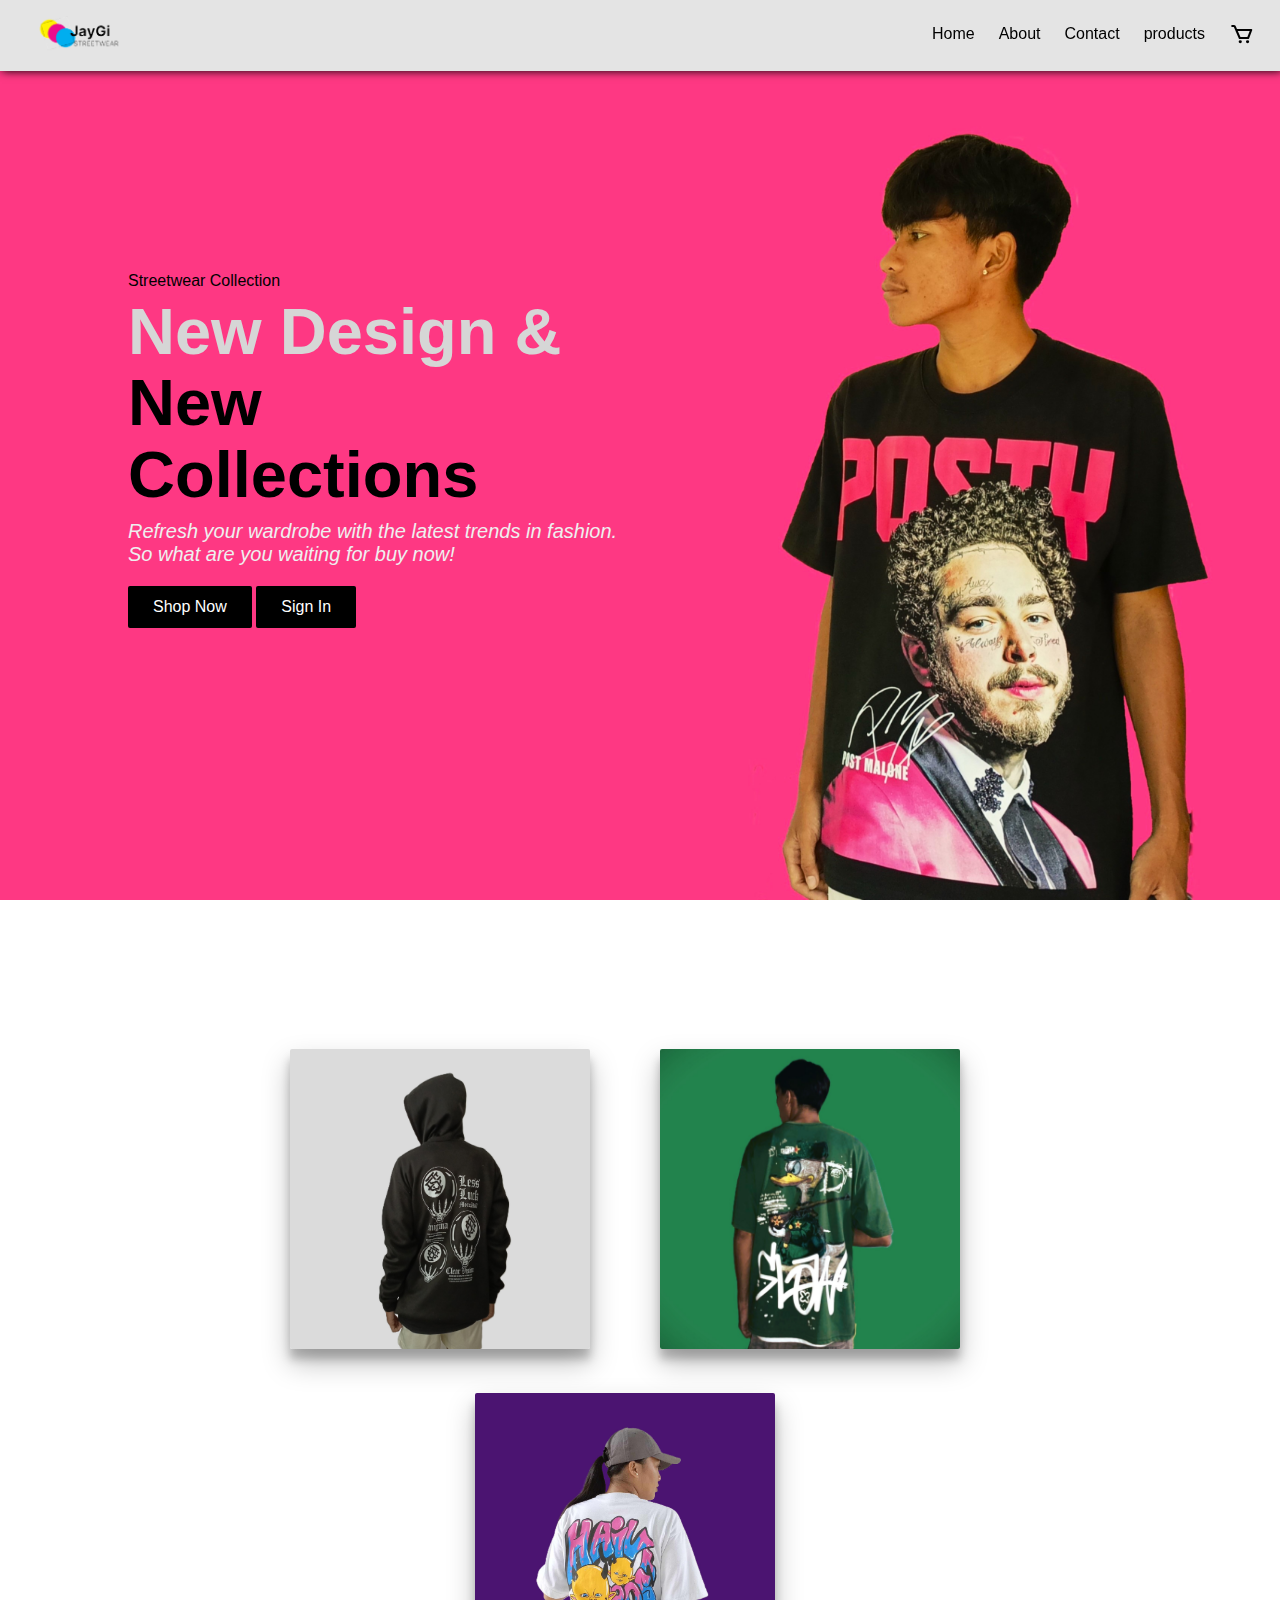
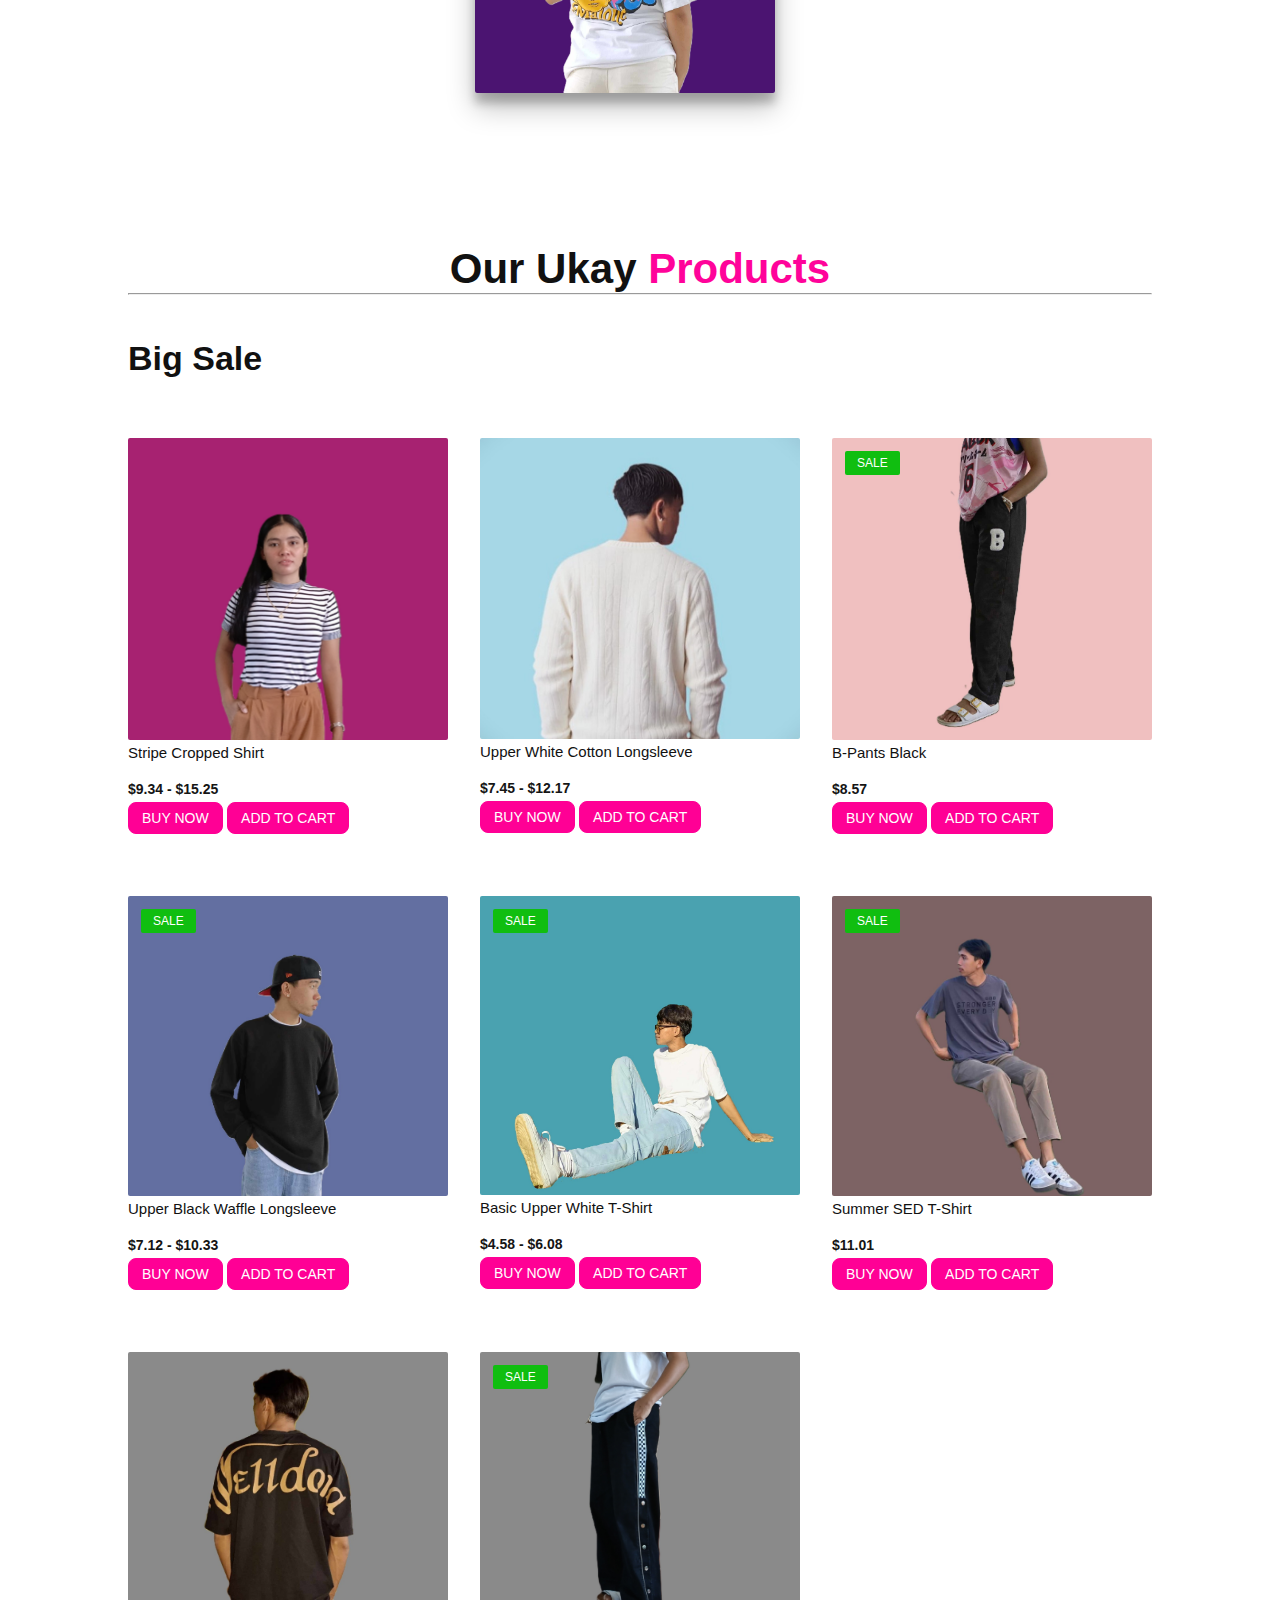
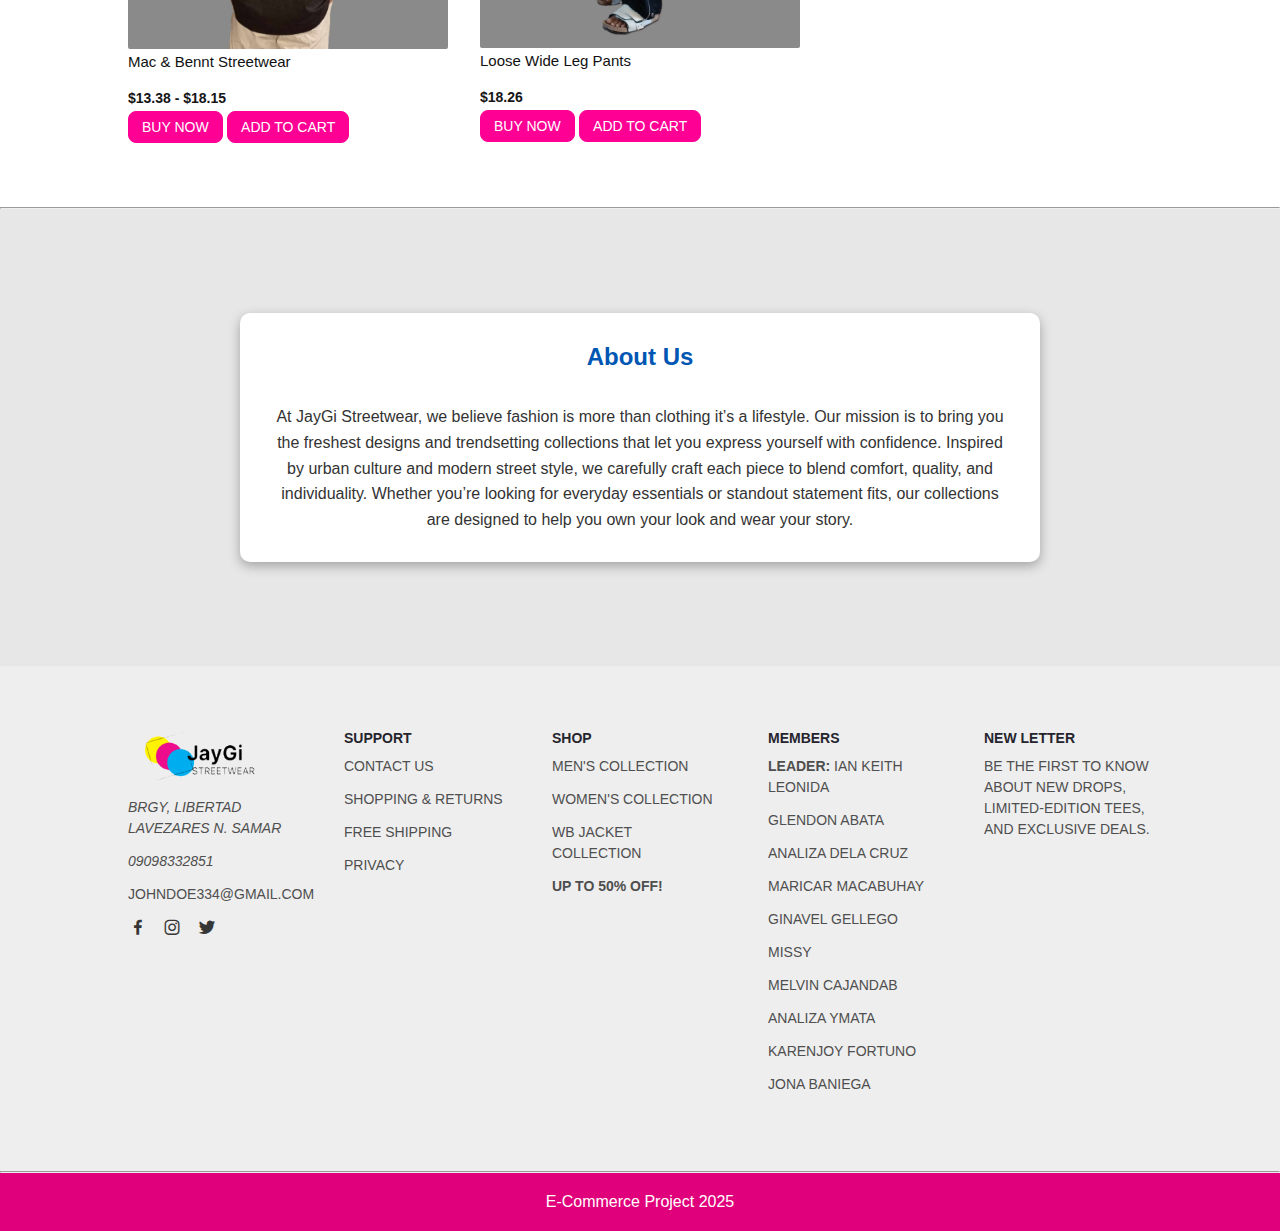
<file: index.html>
<!DOCTYPE html>
<html lang="en">
<head>
  <meta charset="UTF-8">
  <meta name="viewport" content="width=device-width, initial-scale=1.0">
  <meta http-equiv="X-UA-Compatible" content="ie=edge">
  <title>JayGi Streetwear</title>
  <link rel="stylesheet" href="style.css">
  <link rel="stylesheet"href="https://unpkg.com/boxicons@latest/css/boxicons.min.css">
  <link href='https://cdn.boxicons.com/fonts/basic/boxicons.min.css' rel='stylesheet'>
  <link href='https://cdn.boxicons.com/fonts/brands/boxicons-brands.min.css' rel='stylesheet'>
</head>
<body>

    <div class="navbar">
  <div class="navbar-container">
      <input type="checkbox" name="" id="checkbox">
      <div class="hamburger-lines">
          <span class="line line1"></span>
          <span class="line line2"></span>
          <span class="line line3"></span>
      </div>
      <div class="logo">
          <img src="img/JayGi.png" alt="Logo">
      </div>
      <ul class="menu-items">
          <li><a href="#">Home</a></li>
          <li><a href="#about-us">About</a></li>
          <li><a href="#contact">Contact</a></li>
          <li><a href="#trending">products</a></li>
          <li><a href="cart.html"><i class='bx bx-cart'></i></a></li>
      </ul>
  </div>
</div>

    <section class="main-home">
        <div class="main-text">
            <h5>Streetwear Collection</h5>
            <h1>New Design & <br> <span>New Collections</span></h1>
            <p>Refresh your wardrobe with the latest trends in fashion.  <br> So what are you waiting for buy now!</p>
           <a href="#trending" class="main-btn">Shop Now</a>
           <a href="signIn.html" class="main-btn">Sign In</a>
        </div>
           </section>

           <section id="collection">
            <div class="collections">
              <!-- REPLACEMENT -->
            <div class="content">
               <img src="img/eric.jpg" alt="">
               <div class="img-content">
                  <p>JACKET COLLECTION</p>
                   <!-- button na magbubukas ng modal -->
                 <button id="openWbModal" class="shop-now-btn">SHOP NOW</button>
              </div>
            </div>

            <div class="content">
             <img src="img/pic.jpg" alt="">
             <div class="img-content">
                <p>MEN CLOTHES</p>
                <button class="shop-btn" onclick="openModal('menModal')">SHOP NOW</button>
            </div>
          </div>

              <div class="content">
                <img src="img/shirt.jpg" alt="">
                <div class="img-content">
                  <p>WOMEN CLOTHES</p>
                  <button class="shop-btn" onclick="openModal('womenModal')">SHOP NOW</button>
                </div>
              </div>
            </div>
           </section>

           <section class="trending-product" id="trending">
            <div class="center-text">
                <h2>Our Ukay <span> Products</span></h2>
                <hr>
                <br>
                <h2 class="right">Big Sale</h2>
            </div>

            <div class="products" id="products">
                <div class="row">
                  <img src="img/gildi.jpg" alt="">
                  <div class="product-text">
                    
                  </div>
                  <div class="price">
                     <h4>Stripe Cropped Shirt</h4>
                     <div class="rating">
                      <i class='bxr  bxs-star'></i> 
                      <i class='bxr  bxs-star'></i> 
                      <i class='bxr  bxs-star'></i> 
                      <i class='bxr  bxs-star'></i> 
                      <i class='bxr  bxs-star'></i> 
                     </div>
                     <p>$9.34 - $15.25</p>                     
                  <button data-modal-target="modal-stripe-shirt">Buy Now</button>
                     <button class="buy-button" data-product="Stripe Cropped Shirt">Add to cart</button>                    
                  </div>
                </div>

                <div class="row">
                  <img src="img/ubas.jpg" alt="">
                  <div class="product-text">
                    
                  </div>
                  <div class="price">
                     <h4>Upper White Cotton Longsleeve</h4>
                     <div class="rating">
                      <i class='bxr  bxs-star'></i> 
                      <i class='bxr  bxs-star'></i> 
                      <i class='bxr  bxs-star'></i> 
                      <i class='bxr  bxs-star'></i> 
                      <i class='bxr  bxs-star'></i> 
                     </div>
                     <p>$7.45 - $12.17</p>                  
                    <button data-modal-target="modal-white-longsleeve">Buy Now</button>
                     <button class="buy-button" data-product="Upper White Cotton Longsleeve">Add to cart</button>   
                  </div>
                </div>

                <div class="row">
                  <img src="img/seven.jpg" alt="">
                  <div class="product-text">
                    <h5>Sale</h5>                  
                  </div>
                  <div class="price">
                     <h4>B-Pants Black</h4>
                     <div class="rating">
                      <i class='bxr  bxs-star'></i> 
                      <i class='bxr  bxs-star'></i> 
                      <i class='bxr  bxs-star'></i> 
                      <i class='bxr  bxs-star'></i> 
                      <i class='bxr  bx-star'></i> 
                     </div>
                     <p>$8.57</p>                   
                    <button data-modal-target="modal-p-pants-black">Buy Now</button>
                     <button class="buy-button" data-product="B-Pants Black">Add to cart</button>                    
                  </div>
                </div>

                <div class="row">
                  <img src="img/four.jpg" alt="">
                  <div class="product-text">
                    <h5>Sale</h5>                   
                  </div>
                  <div class="price">
                     <h4>Upper Black Waffle Longsleeve</h4>
                     <div class="rating">
                      <i class='bxr  bxs-star'></i> 
                      <i class='bxr  bxs-star'></i> 
                      <i class='bxr  bxs-star'></i> 
                      <i class='bxr  bxs-star'></i> 
                      <i class='bxr  bx-star'></i> 
                     </div>
                     <p>$7.12 - $10.33</p>                    
                    <button data-modal-target="modal-black-white-longsleeve">Buy Now</button>                 
                     <button class="buy-button" data-product="Upper Black Waffle Longsleeve">Add to cart</button>                    
                  </div>
                </div>

                <div class="row">
                  <img src="img/nine.jpg" alt="">
                  <div class="product-text">
                    <h5>Sale</h5>                  
                  </div>
                  <div class="price">
                     <h4>Basic Upper White T-shirt</h4>
                     <div class="rating">
                      <i class='bxr  bxs-star'></i> 
                      <i class='bxr  bxs-star'></i> 
                      <i class='bxr  bxs-star'></i> 
                      <i class='bxr  bx-star'></i>
                      <i class='bxr  bx-star'></i>
                     </div>
                     <p>$4.58 - $6.08</p>                    
                    <button data-modal-target="modal-basic-white-tshirt">Buy Now</button>
                     <button class="buy-button" data-product="Basic Upper White T-shirt">Add to cart</button>                     
                  </div>
                </div>

                <div class="row">
                  <img src="img/ten.jpg" alt="">
                  <div class="product-text">
                       <h5>Sale</h5>   
                  </div>
                  <div class="price">
                     <h4>Summer SED T-shirt</h4>
                     <div class="rating">
                      <i class='bxr  bxs-star'></i> 
                      <i class='bxr  bxs-star'></i> 
                      <i class='bxr  bxs-star'></i> 
                      <i class='bxr  bxs-star'></i> 
                      <i class='bxr  bxs-star'></i> 
                     </div>
                     <p>$11.01</p>                  
                    <button data-modal-target="modal-summer-sed-tshirt">Buy Now</button>
                     <button class="buy-button" data-product="Summer SED T-shirt">Add to cart</button>                   
                  </div>
                </div>

                <div class="row">
                  <img src="img/eleven.jpg" alt="">
                  <div class="product-text">
                                       
                  </div>
                  <div class="price">
                     <h4>Mac & Bennt streetwear</h4>
                     <div class="rating">
                      <i class='bxr  bxs-star'></i> 
                      <i class='bxr  bxs-star'></i> 
                      <i class='bxr  bxs-star'></i> 
                      <i class='bxr  bxs-star'></i> 
                      <i class='bxr  bx-star'></i> 
                     </div>
                     <p>$13.38 - $18.15</p>                   
                    <button data-modal-target="modal-mac-bernt-sweatwear">Buy Now</button>
                     <button class="buy-button" data-product="Mac & Bennt streetwear">Add to cart</button>                     
                  </div>
                </div>

                <div class="row">
                  <img src="img/jjj.jpg" alt="">
                  <div class="product-text">
                    <h5>Sale</h5>                    
                  </div>
                  <div class="price">
                     <h4>Loose Wide Leg Pants</h4>
                     <div class="rating">
                      <i class='bxr  bxs-star'></i> 
                      <i class='bxr  bxs-star'></i> 
                      <i class='bxr  bxs-star'></i> 
                      <i class='bxr  bx-star'></i>
                      <i class='bxr  bx-star'></i>                    
                     </div>
                     <p>$18.26</p>                     
                    <button data-modal-target="modal-loose-wide-pants">Buy Now</button>
                     <button class="buy-button" data-product="Loose-wide-Leg-Pants">Add to cart</button>                     
                  </div>
                </div>
            </div>
           </section>
             
           <hr>
           <section class="ABTU" id="about-us">
           <div class="about-box">
             <div class="context">
              <h2>About Us</h2>
           </div>
              <br>
             <p>
              At JayGi Streetwear, we believe fashion is more than clothing it’s a lifestyle. 
              Our mission is to bring you the freshest designs and trendsetting collections that let you express yourself with confidence. 
              Inspired by urban culture and modern street style, we carefully craft each piece to blend comfort, quality, and individuality. 
              Whether you’re looking for everyday essentials or standout statement fits, our collections are designed to help you own your look and wear your story.
             </p>
           </div>
           </section>
      
           <section class="contact" id="contact">
            <div class="contact-info">
              <div class="first">
                <img src="img/JayGi.png" alt="">

                <address><p>Brgy, Libertad Lavezares N. Samar</p></address>
                <address><p>09098332851</p></address>
                <p>JohnDoe334@gmail.com</p>

               <div class="icon">
                <a href="https://www.facebook.com/"><i class='bx bxl-facebook' ></i></a>
                <a href="https://www.instagram.com/"><i class='bx bxl-instagram' ></i></a>
                <a href="https://x.com/?lang=en"><i class='bx bxl-twitter' ></i></a>
               </div>
              </div>
        
              <div class="second">
                <h4>Support</h4>
                <p>Contact us</p>
                <p>Shopping & Returns</p>
                <p>Free Shipping</p>
                <p>Privacy</p>
              </div>

              <div class="third">
                <h4>Shop</h4>
                <p>Men's Collection</p>
                <p>Women's Collection</p>
                <p>WB Jacket Collection</p>
                <p><strong>Up to 50% OFF!</strong></p>
              </div>

              <div class="fourth">
                <h4>Members</h4>
                <p><strong>Leader:</strong> Ian Keith Leonida</p>
                <p>Glendon Abata</p>
                <p>Analiza Dela Cruz</p>
                <p>Maricar Macabuhay</p>
                <p>Ginavel Gellego</p>
                <p>Missy</p>
                <p>Melvin Cajandab</p>
                <p>Analiza Ymata</p>
                <p>Karenjoy Fortuno</p>
                <p>Jona Baniega</p>               
              </div>

              <div class="five">
                <h4>New Letter</h4>
                <p>Be the first to know about new drops, limited-edition tees, and exclusive deals.</p>               
              </div>
            </div>
           </section>
           
          <hr>
           <div class="end-text" id="footer">
            <p>E-Commerce Project 2025</p>
           </div>
           

     <!-- JACKETS COLLECTION -->
<div id="jacketModal" class="modal">
  <div class="modal-content1">
    <span class="close" onclick="closeModal('jacketModal')">&times;</span>
      <h2>Jacket Collection</h2>
     <div class="product-grid">

      <!-- Jacket 1 -->
      <div class="product">
        <img src="img/jacket1.jpg" alt="">
        <h3>Ganyizhong WB Jacket</h3>
        <p>$404.00</p>
        <select id="WBJacketSize">
          <option value="Small">Small</option>
          <option value="Medium">Medium</option>
          <option value="Large">Large</option>
        </select>
        <br>
        <button class="add" onclick='addToCart({
          name: "Ganyizhong WB Jacket",
          price: 404.00,
          quantity: 1,
          size: document.getElementById("WBJacketSize").value
        })'>Add to Cart</button>
        <button class="checkout-btn">Checkout</button>
      </div>

      <!-- Jacket 2 -->
      <div class="product">
        <img src="img/jacket2.jpg" alt="">
        <h3>Mizuno Track Jacket</h3>
        <p>$67.00</p>
        <select id="MizunoTrackJacketSize">
          <option value="Small">Small</option>
          <option value="Medium">Medium</option>
          <option value="Large">Large</option>
        </select>
        <br>
        <button class="add" onclick='addToCart({
          name: "Mizuno Track Jacket",
          price: 67.00,
          quantity: 1,
          size: document.getElementById("MizunoTrackJacketSize").value
        })'>Add to Cart</button>
        <button class="checkout-btn">Checkout</button>
      </div>

      <!-- Jacket 3 -->
      <div class="product">
        <img src="img/jacket3.jpg" alt="">
        <h3>Woven Windbreaker</h3>
        <p>$260.00</p>
        <select id="WovenWindbreakerSize">
          <option value="Small">Small</option>
          <option value="Medium">Medium</option>
          <option value="Large">Large</option>
        </select>
        <br>
        <button class="add" onclick='addToCart({
          name: "Woven Windbreaker",
          price: 260.00,
          quantity: 1,
          size: document.getElementById("WovenWindbreakerSize").value
        })'>Add to Cart</button>
        <button class="checkout-btn">Checkout</button>
      </div>

      <!-- Jacket 4 -->
      <div class="product">
        <img src="img/jacket4.jpg" alt="">
        <h3>Balenciaga WB Jacket</h3>
        <p>$492.00</p>
        <select id="BalenciagaWBJacketSize">
          <option value="Small">Small</option>
          <option value="Medium">Medium</option>
          <option value="Large">Large</option>
        </select>
        <br>
        <button class="add" onclick='addToCart({
          name: "Balenciaga WB Jacket",
          price: 492.00,
          quantity: 1,
          size: document.getElementById("BalenciagaWBJacketSize").value
        })'>Add to Cart</button>
        <button class="checkout-btn">Checkout</button>
      </div>

      <!-- Jacket 5 -->
      <div class="product">
        <img src="img/jacket5.jpg" alt="">
        <h3>DXMT Windbreaker</h3>
        <p>$96.00</p>
        <select id="DXMTWindbreakerSize">
          <option value="Small">Small</option>
          <option value="Medium">Medium</option>
          <option value="Large">Large</option>
        </select>
        <br>
        <button class="add" onclick='addToCart({
          name: "DXMT Windbreaker",
          price: 96.00,
          quantity: 1,
          size: document.getElementById("DXMTWindbreakerSize").value
        })'>Add to Cart</button>
        <button class="checkout-btn">Checkout</button>
      </div>

      <!-- Jacket 6 -->
      <div class="product">
        <img src="pic/13.jpg" alt="">
        <h3>Rockcake Manila</h3>
        <p>$123.00</p>
        <select id="RockcakeSize">
          <option value="Small">Small</option>
          <option value="Medium">Medium</option>
          <option value="Large">Large</option>
        </select>
        <br>
        <button class="add" onclick='addToCart({
          name: "Rockcake Manila",
          price: 123.00,
          quantity: 1,
          size: document.getElementById("RockcakeSize").value
        })'>Add to Cart</button>
        <button class="checkout-btn">Checkout</button>
      </div>

      <!-- Jacket 7 -->
      <div class="product">
        <img src="pic/16.jpg" alt="">
        <h3>Crestline Black</h3>
        <p>$158.00</p>
        <select id="CrestlineSize">
          <option value="Small">Small</option>
          <option value="Medium">Medium</option>
          <option value="Large">Large</option>
        </select>
        <br>
        <button class="add" onclick='addToCart({
          name: "Crestline Black",
          price: 158.00,
          quantity: 1,
          size: document.getElementById("CrestlineSize").value
        })'>Add to Cart</button>
        <button class="checkout-btn">Checkout</button>
      </div>

      <!-- Jacket 8 -->
      <div class="product">
        <img src="pic/22.jpg" alt="">
        <h3>Strikerline Adidas</h3>
        <p>$323.00</p>
        <select id="StrikeSize">
          <option value="Small">Small</option>
          <option value="Medium">Medium</option>
          <option value="Large">Large</option>
        </select>
        <br>
        <button class="add" onclick='addToCart({
          name: "Strikerline Adidas",
          price: 323.00,
          quantity: 1,
          size: document.getElementById("StrikeSize").value
        })'>Add to Cart</button>
        <button class="checkout-btn">Checkout</button>
      </div>
    </div>
  </div>
</div>


<!-- MEN COLLECTION -->
<div id="menModal" class="modal">
    <div class="modal-content1">
      <span class="close" onclick="closeModal()">&times;</span>
      <h2>Men's Clothes</h2>
       <div class="product-grid">

        <div class="product">
          <img src="pic/29.jpg" alt="">
          <h3>Off The Grid</h3>
          <p>$113.00</p>
          <select id="OffSize">
           <option value="Small">Small</option>
           <option value="Medium">Medium</option>
           <option value="Large">Large</option>
          </select>
           <br>
          <button class="add" onclick='addToCart({
              name: "Off The Grid",
              price: 113.00,
              quantity: 1, size: document.getElementById("OffSize").value})'>Add to Cart</button>
          <button class="checkout-btn">Checkout</button>
        </div>

        <div class="product">
          <img src="pic/shopping3.jpg" alt="">
          <h3>Bape Ape Head Polo</h3>
          <p>$140.00</p>
          <select id="BapeSize">
           <option value="Small">Small</option>
           <option value="Medium">Medium</option>
           <option value="Large">Large</option>
          </select>
          <br>
          <button class="add" onclick='addToCart({
              name: "Bape Ape Head Polo",
              price: 140.00,
              quantity: 1,
              size: document.getElementById("BapeSize").value})'>Add to Cart</button>
          <button class="checkout-btn">Checkout</button>
        </div>

        <div class="product">
          <img src="pic/cap.jpg" alt="">
          <h3>Retro 90s Cap</h3>
          <p>$88.00</p>
          <select id="RetroSize">
           <option value="Small">Small</option>
           <option value="Medium">Medium</option>
           <option value="Large">Large</option>
          </select>
          <br>
          <button class="add" onclick='addToCart({
              name: "Retro 90s Cap",
              price: 88.00,
              quantity: 1,
              size: document.getElementById("RetroSize").value})'>Add to Cart</button>
          <button class="checkout-btn">Checkout</button>
        </div>

        <div class="product">
          <img src="pic/polo.jpg" alt="">
          <h3>Atalia Polo</h3>
          <p>$200.00</p>
          <select id="ItaliaSize">
           <option value="Small">Small</option>
           <option value="Medium">Medium</option>
           <option value="Large">Large</option>
          </select>
          <br>
          <button class="add" onclick='addToCart({
              name: "Atalia Polo",
              price: 200.00,
              quantity: 1,
              size: document.getElementById("ItaliaSize").value})'>Add to Cart</button>
          <button class="checkout-btn">Checkout</button>
        </div>

        <div class="product">
          <img src="pic/watch.jpg" alt="">
          <h3>Frederique Constant Watch</h3>
          <p>$436.00</p>
          <select id="WatchSize">
           <option value="Small">Small</option>
           <option value="Medium">Medium</option>
           <option value="Large">Large</option>
          </select>
          <br>
          <button class="add" onclick='addToCart({
              name: "Frederique Constant Watch",
              price: 436.00,
              quantity: 1,
              size: document.getElementById("WatchSize").value})'>Add to Cart</button>
          <button class="checkout-btn">Checkout</button>
        </div>

        <div class="product">
          <img src="pic/32.jpg" alt="">
          <h3>Street Pulse</h3>
          <p>$120.00</p>
          <select id="StreetSize">
           <option value="Small">Small</option>
           <option value="Medium">Medium</option>
           <option value="Large">Large</option>
          </select>
          <br>
          <button class="add" onclick='addToCart({
              name: "Street Pulse",
              price: 120.00,
              quantity: 1,
              size: document.getElementById("StreetSize").value})'>Add to Cart</button>
          <button class="checkout-btn">Checkout</button>
        </div>

        <div class="product">
          <img src="pic/31.jpg" alt="">
          <h3>Beyond Boundaries DBTK</h3>
          <p>$129.00</p>
          <select id="BeyondSize">
           <option value="Small">Small</option>
           <option value="Medium">Medium</option>
           <option value="Large">Large</option>
          </select>
          <br>
          <button class="add" onclick='addToCart({
              name: "Beyond Boundaries",
              price: 129.00,
              quantity: 1,
              size: document.getElementById("BeyondSize").value})'>Add to Cart</button>
          <button class="checkout-btn">Checkout</button>
        </div>

        <div class="product">
          <img src="pic/pants.jpg" alt="">
          <h3>Wide Leg Corduroy</h3>
          <p>$65.00</p>
          <select id="WideLegSize">
           <option value="Small">Small</option>
           <option value="Medium">Medium</option>
           <option value="Large">Large</option>
          </select>
          <br>
          <button class="add" onclick='addToCart({
              name: "Wide Leg Corduroy",
              price: 65.00,
              quantity: 1,
              size: document.getElementById("BeyondSize").value})'>Add to Cart</button>
          <button class="checkout-btn">Checkout</button>
        </div>
      </div>
    </div>
  </div>


<!-- WOMEN COLLECTION -->
<div id="womenModal" class="modal">
  <div class="modal-content1">
    <span class="close" onclick="closeModal('womenModal')">&times;</span>
      <h2>Women's Clothes</h2> 
     <div class="product-grid">

      <!-- Product 1 -->
      <div class="product">
        <img src="pic/shopping.jpg" alt="">
        <h3>Peacock Green Top</h3>
        <p>$55.00</p>
        <select id="GreenTopSize">
          <option value="Small">Small</option>
          <option value="Medium">Medium</option>
          <option value="Large">Large</option>
        </select>
        <br>
        <button class="add" onclick='addToCart({
          name: "Peacock Green Top",
          price: 55.00,
          quantity: 1,
          size: document.getElementById("GreenTopSize").value
        })'>Add to Cart</button>
        <button class="checkout-btn">Checkout</button>
      </div>

      <!-- Product 2 -->
      <div class="product">
        <img src="pic/2.jpg" alt="">
        <h3>Gridiron Glory Tee</h3>
        <p>$62.00</p>
        <select id="womenTopSize">
          <option value="Small">Small</option>
          <option value="Medium">Medium</option>
          <option value="Large">Large</option>
        </select>
        <br>
        <button class="add" onclick='addToCart({
          name: "- Gridiron Glory Tee",
          price: 62.00,
          quantity: 1,
          size: document.getElementById("womenTopSize").value
        })'>Add to Cart</button>
        <button class="checkout-btn">Checkout</button>
      </div>

      <!-- Product 3 -->
      <div class="product">
        <img src="pic/shopping1.jpg" alt="">
        <h3>Striped Skirt Set</h3>
        <p>$70.00</p>
        <select id="StripedSkirtSetSize">
          <option value="Small">Small</option>
          <option value="Medium">Medium</option>
          <option value="Large">Large</option>
        </select>
        <br>
        <button class="add" onclick='addToCart({
          name: "Striped Skirt Set",
          price: 70.00,
          quantity: 1,
          size: document.getElementById("StripedSkirtSetSize").value
        })'>Add to Cart</button>
        <button class="checkout-btn">Checkout</button>
      </div>

      <!-- Product 4 -->
      <div class="product">
        <img src="pic/5.jpg" alt="">
        <h3>Sideline Swagger Crop</h3>
        <p>$40.00</p>
        <select id="SidelineSize">
          <option value="Small">Small</option>
          <option value="Medium">Medium</option>
          <option value="Large">Large</option>
        </select>
        <br>
        <button class="add" onclick='addToCart({
          name: "Sideline Swagger Crop",
          price: 40.00,
          quantity: 1,
          size: document.getElementById("SidelineSize").value
        })'>Add to Cart</button>
        <button class="checkout-btn">Checkout</button>
      </div>

      <!-- Product 5 -->
      <div class="product">
        <img src="pic/12.jpg" alt="">
        <h3>Cozy Core Knit</h3>
        <p>$34.00</p>
        <select id="CozySize">
          <option value="Small">Small</option>
          <option value="Medium">Medium</option>
          <option value="Large">Large</option>
        </select>
        <br>
        <button class="add" onclick='addToCart({
          name: "Cozy Core Knit",
          price: 34.00,
          quantity: 1,
          size: document.getElementById("CozySize").value
        })'>Add to Cart</button>
        <button class="checkout-btn">Checkout</button>
      </div>

      <!-- Product 6 -->
      <div class="product">
        <img src="pic/20.jpg" alt="">
        <h3>Unbans Crop</h3>
        <p>$42.00</p>
        <select id="womenCropTopSize">
          <option value="Small">Small</option>
          <option value="Medium">Medium</option>
          <option value="Large">Large</option>
        </select>
        <br>
        <button class="add" onclick='addToCart({
          name: "Unbans Crop",
          price: 42.00,
          quantity: 1,
          size: document.getElementById("womenCropTopSize").value
        })'>Add to Cart</button>
        <button class="checkout-btn">Checkout</button>
      </div>

      <!-- Product 7 -->
      <div class="product">
        <img src="pic/18.jpg" alt="">
        <h3>Bordeaux Crop</h3>
        <p>$73.00</p>
        <select id="BordeauxSize">
          <option value="Small">Small</option>
          <option value="Medium">Medium</option>
          <option value="Large">Large</option>
        </select>
        <br>
        <button class="add" onclick='addToCart({
          name: "Bordeaux Crop",
          price: 73.00,
          quantity: 1,
          size: document.getElementById("BordeauxSize").value
        })'>Add to Cart</button>
        <button class="checkout-btn">Checkout</button>
      </div>

      <!-- Product 7 -->
      <div class="product">
        <img src="pic/19.jpg" alt="">
        <h3>rooted denim Crop</h3>
        <p>$130.00</p>
        <select id="RootedDenimSize">
          <option value="Small">Small</option>
          <option value="Medium">Medium</option>
          <option value="Large">Large</option>
        </select>
        <br>
        <button class="add" onclick='addToCart({
          name: "rooted denim Crop",
          price: 130.00,
          quantity: 1,
          size: document.getElementById("RootedDenimSize").value
        })'>Add to Cart</button>
        <button class="checkout-btn">Checkout</button>
      </div>

    </div>
  </div>
</div>


<!-- Modal -->
<div id="modal-stripe-shirt" class="modal">
  <div class="modal-content">
    <span class="close">&times;</span>
    <div class="product-details">
      <img src="img/gildi.jpg" alt="Stripe Cropped Shirt" class="product-image">
      <p id="productName">Stripe Cropped Shirt</p>
      <p id="productPrice">$9.45</p>
    </div>
    <label for="size">Choose Size:</label>
    <select id="size">
      <option>Small</option><option>Medium</option><option>Large</option><option>XL</option>
    </select>
    <label for="quantity">Quantity:</label>
    <input type="number" id="quantity" value="1" min="1">
    <div class="buttons">
      <button class="addToCart" data-name="Stripe Cropped Shirt" data-price="9.45">Add to Cart</button>
      <button id="checkout">Checkout</button>
    </div>
  </div>
</div>

<div id="modal-white-longsleeve" class="modal">
  <div class="modal-content">
    <span class="close">&times;</span>
    <div class="product-details">
      <img src="img/ubas.jpg" alt="Upper White Cotton Longsleeve" class="product-image">
      <p id="productName">Upper White Cotton Longsleeve</p>
      <p id="productPrice">$63.90</p>
    </div>
    <label for="size">Choose Size:</label>
    <select id="size">
      <option>Small</option><option>Medium</option><option>Large</option><option>XL</option>
    </select>
    <label for="quantity">Quantity:</label>
    <input type="number" id="quantity" value="1" min="1">
    <div class="buttons">
      <button class="addToCart" data-name="Upper White Cotton Longsleeve" data-price="63.90">Add to Cart</button>
      <button id="checkout">Checkout</button>
    </div>
  </div>
</div>

<div id="modal-p-pants-black" class="modal">
  <div class="modal-content">
    <span class="close">&times;</span>
    <div class="product-details">
      <img src="img/seven.jpg" alt="P-Pants Black" class="product-image">
      <p id="productName">P-Pants Black</p>
      <p id="productPrice">$12.75</p>
    </div>
    <label for="size">Choose Size:</label>
    <select id="size">
      <option>Small</option><option>Medium</option><option>Large</option><option>XL</option>
    </select>
    <label for="quantity">Quantity:</label>
    <input type="number" id="quantity" value="1" min="1">
    <div class="buttons">
      <button class="addToCart" data-name="P-Pants Black" data-price="12.75">Add to Cart</button>
      <button id="checkout">Checkout</button>
    </div>
  </div>
</div>

<div id="modal-black-white-longsleeve" class="modal">
  <div class="modal-content">
    <span class="close">&times;</span>
    <div class="product-details">
      <img src="img/four.jpg" alt="Upper Black White Longsleeve" class="product-image">
      <p id="productName">Upper Black White Longsleeve</p>
      <p id="productPrice">$51.45</p>
    </div>
    <label for="size">Choose Size:</label>
    <select id="size">
      <option>Small</option><option>Medium</option><option>Large</option><option>XL</option>
    </select>
    <label for="quantity">Quantity:</label>
    <input type="number" id="quantity" value="1" min="1">
    <div class="buttons">
      <button class="addToCart" data-name="Upper Black White Longsleeve" data-price="51.45">Add to Cart</button>
      <button id="checkout">Checkout</button>
    </div>
  </div>
</div>

<div id="modal-basic-white-tshirt" class="modal">
  <div class="modal-content">
    <span class="close">&times;</span>
    <div class="product-details">
      <img src="img/nine.jpg" alt="Basic Upper White T-Shirt" class="product-image">
      <p id="productName">Basic Upper White T-Shirt</p>
      <p id="productPrice">$38.90</p>
    </div>
    <label for="size">Choose Size:</label>
    <select id="size">
      <option>Small</option><option>Medium</option><option>Large</option><option>XL</option>
    </select>
    <label for="quantity">Quantity:</label>
    <input type="number" id="quantity" value="1" min="1">
    <div class="buttons">
      <button class="addToCart" data-name="Basic Upper White T-Shirt" data-price="38.90">Add to Cart</button>
      <button id="checkout">Checkout</button>
    </div>
  </div>
</div>

<div id="modal-summer-sed-tshirt" class="modal">
  <div class="modal-content">
    <span class="close">&times;</span>
    <div class="product-details">
      <img src="img/ten.jpg" alt="Summer SED T-Shirt" class="product-image">
      <p id="productName">Summer SED T-Shirt</p>
      <p id="productPrice">$43.01</p>
    </div>
    <label for="size">Choose Size:</label>
    <select id="size">
      <option>Small</option><option>Medium</option><option>Large</option><option>XL</option>
    </select>
    <label for="quantity">Quantity:</label>
    <input type="number" id="quantity" value="1" min="1">
    <div class="buttons">
      <button class="addToCart" data-name="Summer SED T-Shirt" data-price="43.01">Add to Cart</button>
      <button id="checkout">Checkout</button>
    </div>
  </div>
</div>

<div id="modal-mac-bernt-sweatwear" class="modal">
  <div class="modal-content">
    <span class="close">&times;</span>
    <div class="product-details">
      <img src="img/eleven.jpg" alt="Mac & Bernt Sweatwear" class="product-image">
      <p id="productName">Mac & Bernt Sweatwear</p>
      <p id="productPrice">$56.90</p>
    </div>
    <label for="size">Choose Size:</label>
    <select id="size">
      <option>Small</option><option>Medium</option><option>Large</option><option>XL</option>
    </select>
    <label for="quantity">Quantity:</label>
    <input type="number" id="quantity" value="1" min="1">
    <div class="buttons">
      <button class="addToCart" data-name="Mac & Bernt Sweatwear" data-price="56.90">Add to Cart</button>
      <button id="checkout">Checkout</button>
    </div>
  </div>
</div>

<div id="modal-loose-wide-pants" class="modal">
  <div class="modal-content">
    <span class="close">&times;</span>
    <div class="product-details">
      <img src="img/jjj.jpg" alt="Loose Wide Leg Pants" class="product-image">
      <p id="productName">Loose Wide Leg Pants</p>
      <p id="productPrice">$18.76</p>
    </div>
    <label for="size">Choose Size:</label>
    <select id="size">
      <option>Small</option><option>Medium</option><option>Large</option><option>XL</option>
    </select>
    <label for="quantity">Quantity:</label>
    <input type="number" id="quantity" value="1" min="1">
    <div class="buttons">
      <button id="addToCart" data-name="Loose Wide Leg Pants" data-price="18.76">Add to Cart</button>
      <button id="checkout">Checkout</button>
    </div>
  </div>
</div>
        
 <script src="script.js"></script>

 </body>
 </html>
</file>
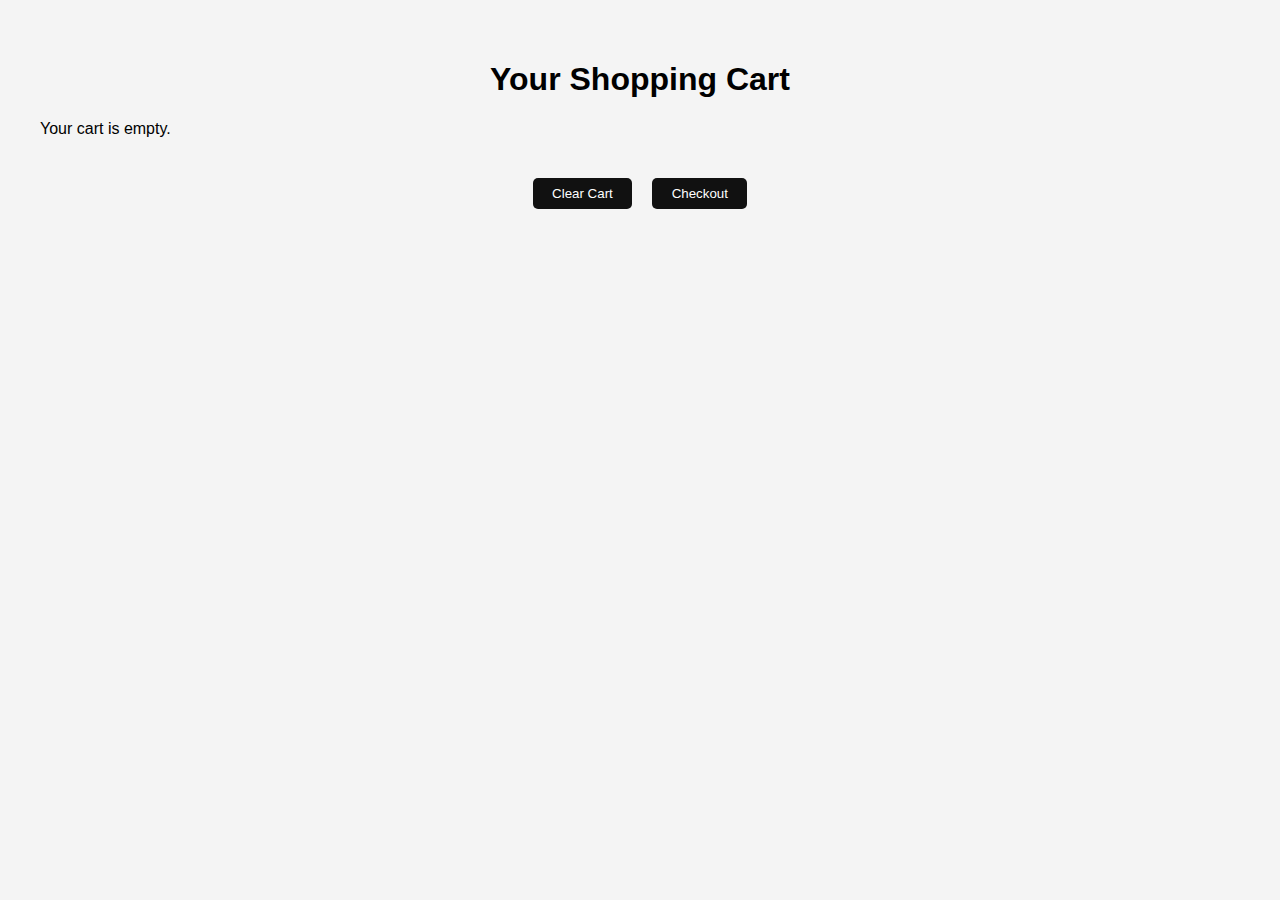
<file: cart.html>
<!DOCTYPE html>
<html lang="en">
<head>
  <meta charset="UTF-8" />
  <meta name="viewport" content="width=device-width, initial-scale=1.0"/>
  <title>Cart Page</title>
  <style>
    body {
      font-family: Arial, sans-serif;
      padding: 2rem;
      background: #f4f4f4;
    }
    h1 {
      text-align: center;
    }
    .cart-item {
      background: #fff;
      border: 1px solid #ddd;
      padding: 1rem;
      margin-bottom: 1rem;
      display: flex;
      justify-content: space-between;
      align-items: center;
    }
    .cart-summary {
      margin-top: 2rem;
      text-align: center;
    }
    .btn {
      padding: 0.5rem 1.2rem;
      background: #111;
      color: #fff;
      border: none;
      cursor: pointer;
      margin: 0.5rem;
      border-radius: 5px;
    }
    .btn:hover {
      background: #333;
    }
    .message {
      text-align: center;
      font-size: 1.2rem;
      color: green;
      margin-top: 1rem;
    }
  </style>
</head>
<body>
    
  <h1>Your Shopping Cart</h1>
  <div id="cart-container"></div>

  <div class="cart-summary">
    <h3 id="total"></h3>
    <button class="btn" onclick="clearCart()">Clear Cart</button>
    <button class="btn" onclick="checkout()">Checkout</button>
    <div id="checkout-message" class="message"></div>
  </div>

  <script>
    let cart = JSON.parse(localStorage.getItem('cart')) || [];

    function renderCart() {
      const container = document.getElementById('cart-container');
      const totalDisplay = document.getElementById('total');
      container.innerHTML = '';

      let total = 0;

      if (cart.length === 0) {
        container.innerHTML = '<p>Your cart is empty.</p>';
        totalDisplay.innerText = '';
        return;
      }

      cart.forEach((item, index) => {
  total += item.price * item.quantity;

  const div = document.createElement('div');
  div.className = 'cart-item';
  div.innerHTML = `
    <div>
      <strong>${item.name}</strong><br>
      Size: ${item.size ? item.size : 'N/A'} <br>
      $${item.price.toFixed(2)} x ${item.quantity}
    </div>
    <button class="btn" onclick="removeItem(${index})">Remove</button>
  `;
  container.appendChild(div);
});


      totalDisplay.innerText = `Total: $${total.toFixed(2)}`;
    }

    function removeItem(index) {
      cart.splice(index, 1);
      localStorage.setItem('cart', JSON.stringify(cart));
      renderCart();
    }

    function clearCart() {
      localStorage.removeItem('cart');
      cart = [];
      renderCart();
      document.getElementById('checkout-message').innerText = '';
    }

    function checkout() {
      if (cart.length === 0) {
        alert('Your cart is empty!');
        return;
      }

      // Simulate checkout success
      document.getElementById('checkout-message').innerText = 'Thank you for your purchase!';
      clearCart();
    }

    renderCart();
    

div.innerHTML = `
  <div>
    <strong>${item.name}</strong> - Size: ${item.size}<br>
    $${item.price.toFixed(2)} x ${item.quantity}
  </div>
  <button class="btn" onclick="removeItem(${index})">Remove</button>
`;


  </script>

</body>
</html>
</file>
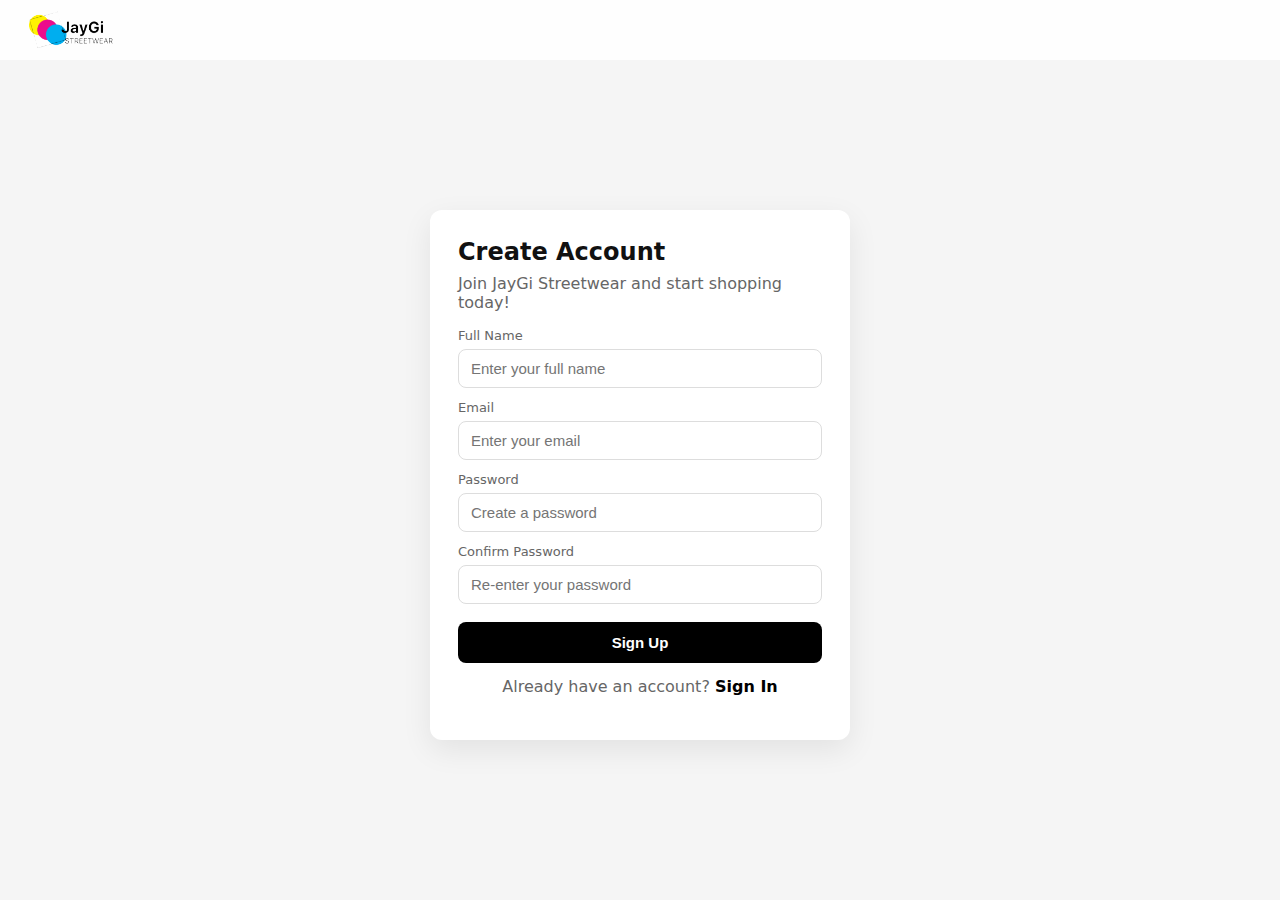
<file: create.html>
<!doctype html>
<html lang="en">
<head>
  <meta charset="utf-8" />
  <meta name="viewport" content="width=device-width,initial-scale=1" />
  <title>Create Account — JayGi Streetwear</title>
  <link rel="stylesheet" href="create.css" />
</head>
<body>
  <header class="page-header">
    <div class="logo-wrap">
      <img src="img/JayGi.png" alt="JayGi logo" />
    </div>
  </header>

  <main class="signup-container">
    <div class="signup-card">
      <h1>Create Account</h1>
      <p class="muted">Join JayGi Streetwear and start shopping today!</p>

      <form id="signupForm" action="signIn.html" method="POST">
        <label for="name">Full Name</label>
        <input id="name" name="name" type="text" required placeholder="Enter your full name" />

        <label for="email">Email</label>
        <input id="email" name="email" type="email" required autocomplete="email" placeholder="Enter your email" />

        <label for="password">Password</label>
        <input id="password" name="password" type="password" required minlength="6" placeholder="Create a password" />

        <label for="confirm">Confirm Password</label>
        <input id="confirm" name="confirm" type="password" required minlength="6" placeholder="Re-enter your password" />

        <button type="submit" class="btn-primary">Sign Up</button>

        <p class="signin">Already have an account? <a href="signIn.html">Sign In</a></p>
      </form>
    </div>
  </main>

  <script src="create.js"></script>
</body>
</html>
</file>
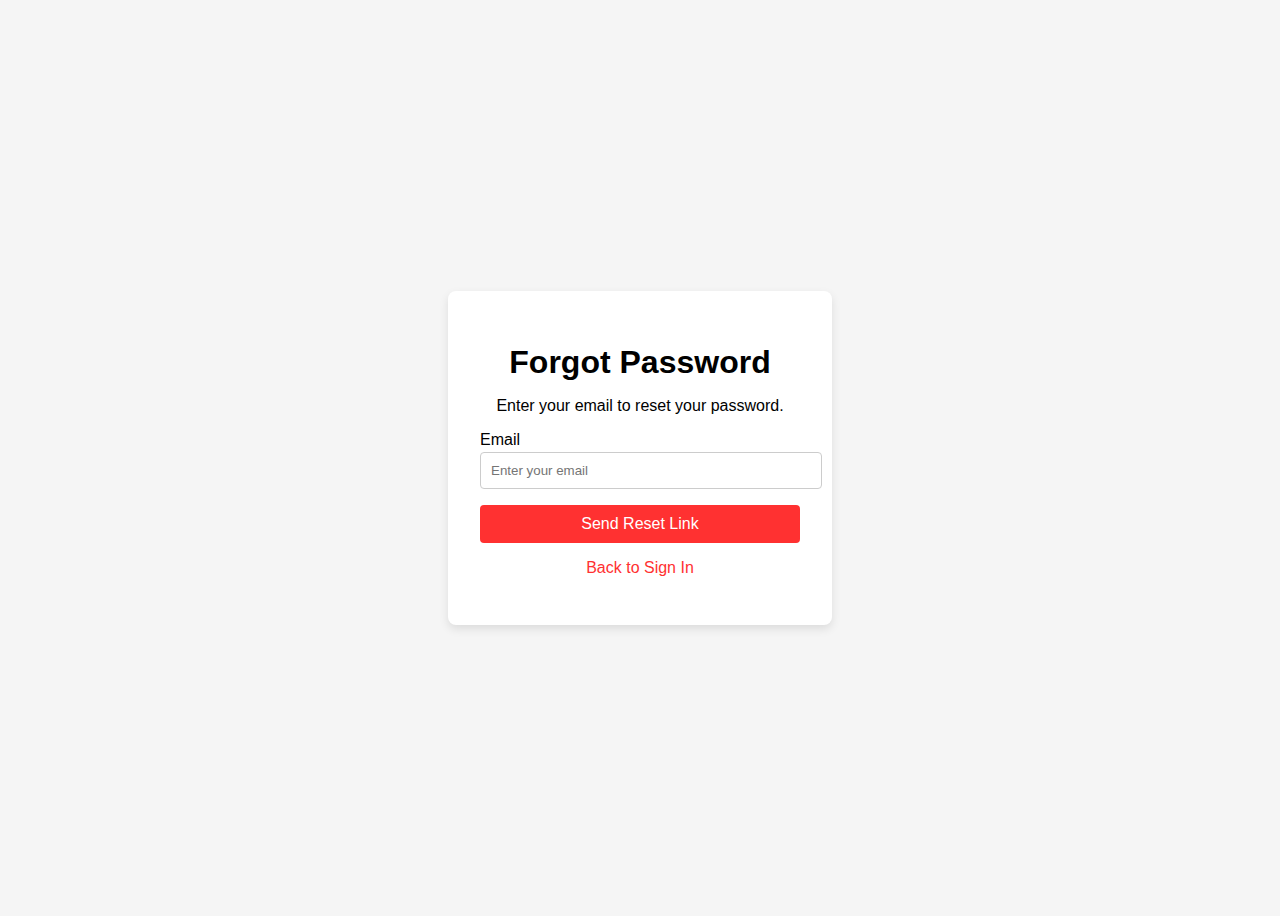
<file: forgot.html>
<!doctype html>
<html lang="en">
<head>
  <meta charset="utf-8" />
  <meta name="viewport" content="width=device-width,initial-scale=1" />
  <title>Forgot Password</title>
  <style>
    body {
      font-family: Arial, sans-serif;
      background: #f5f5f5;
      display: flex;
      justify-content: center;
      align-items: center;
      height: 100vh;
    }
    .auth-card {
      background: #fff;
      padding: 2rem;
      border-radius: 8px;
      box-shadow: 0 4px 10px rgba(0,0,0,0.1);
      width: 320px;
    }
    h1 {
      text-align: center;
      margin-bottom: 1rem;
    }
    label {
      display: block;
      margin: 0.5rem 0 0.2rem;
    }
    input {
      width: 100%;
      padding: 10px;
      margin-bottom: 1rem;
      border: 1px solid #ccc;
      border-radius: 4px;
    }
    button {
      width: 100%;
      padding: 10px;
      background: #ff3131;
      border: none;
      color: white;
      font-size: 16px;
      border-radius: 4px;
      cursor: pointer;
    }
    button:hover {
      background: #d92727;
    }
    p {
      text-align: center;
      margin-top: 1rem;
    }
    a { color: #ff3131; text-decoration: none; }
  </style>
</head>
<body>
  <div class="auth-card">
    <h1>Forgot Password</h1>
    <p>Enter your email to reset your password.</p>

    <form id="forgotForm">
      <label for="email">Email</label>
      <input id="email" type="email" required placeholder="Enter your email" />

      <button type="submit">Send Reset Link</button>
    </form>

    <p><a href="signIn.html">Back to Sign In</a></p>
  </div>

  <script>
    document.getElementById("forgotForm").addEventListener("submit", function(e) {
      e.preventDefault();
      const email = document.getElementById("email").value.trim();

      if(email === ""){
        alert("Please enter your email.");
        return;
      }

      // Simulation only
      alert("A reset link has been sent to " + email);
      window.location.href = "reset.html"; // redirect to reset page
    });
  </script>
</body>
</html>
</file>
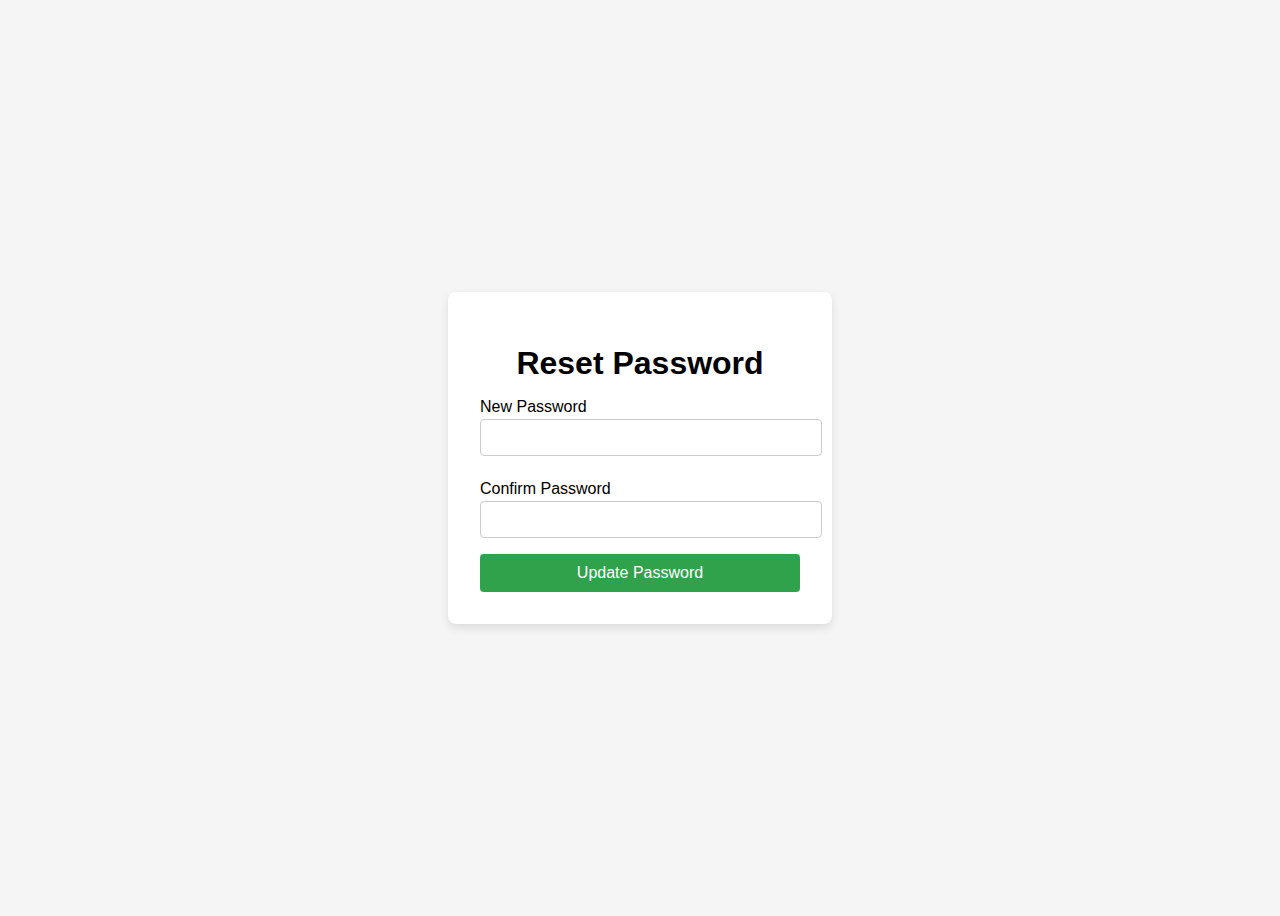
<file: reset.html>
<!doctype html>
<html lang="en">
<head>
  <meta charset="utf-8" />
  <meta name="viewport" content="width=device-width,initial-scale=1" />
  <title>Reset Password</title>
  <style>
    body {
      font-family: Arial, sans-serif;
      background: #f5f5f5;
      display: flex;
      justify-content: center;
      align-items: center;
      height: 100vh;
    }
    .auth-card {
      background: #fff;
      padding: 2rem;
      border-radius: 8px;
      box-shadow: 0 4px 10px rgba(0,0,0,0.1);
      width: 320px;
    }
    h1 {
      text-align: center;
      margin-bottom: 1rem;
    }
    label {
      display: block;
      margin: 0.5rem 0 0.2rem;
    }
    input {
      width: 100%;
      padding: 10px;
      margin-bottom: 1rem;
      border: 1px solid #ccc;
      border-radius: 4px;
    }
    button {
      width: 100%;
      padding: 10px;
      background: #31a24c;
      border: none;
      color: white;
      font-size: 16px;
      border-radius: 4px;
      cursor: pointer;
    }
    button:hover {
      background: #27853c;
    }
  </style>
</head>
<body>
  <div class="auth-card">
    <h1>Reset Password</h1>
    <form id="resetForm">
      <label for="password">New Password</label>
      <input id="password" type="password" required minlength="6" />

      <label for="confirm">Confirm Password</label>
      <input id="confirm" type="password" required minlength="6" />

      <button type="submit">Update Password</button>
    </form>
  </div>

  <script>
    document.getElementById("resetForm").addEventListener("submit", function(e) {
      e.preventDefault();
      const pass = document.getElementById("password").value;
      const confirm = document.getElementById("confirm").value;

      if(pass.length < 6){
        alert("Password must be at least 6 characters.");
        return;
      }
      if(pass !== confirm){
        alert("Passwords do not match.");
        return;
      }

      alert("Your password has been reset successfully!");
      window.location.href = "signIn.html";
    });
  </script>
</body>
</html>
</file>
<file: style.css>
*{
    margin: 0;
    padding: 0;
    box-sizing: border-box;
    scroll-behavior: smooth;
    transition: all .42s;
  }
body{
    background-color: #ffffff;
    font-family: arial, sans-serif;
  }
 

  .navbar input[type="checkbox"],
.navbar .hamburger-lines {
    display: none;
  }
.navbar{
  position: fixed;
  width: 100%;
  top: 0;
  right: 0;
  z-index: 1000;
  justify-content: space-between;
  align-items: center;
  background: #e4e4e4;
  padding: 8px;
  box-shadow: 2px 0px 9px;
  font-size: 16px;
}
.navbar-container {
    margin-right: 2px;
    gap: 20px;
    display: flex;
    justify-content: space-between;
    align-items: center;
    height: 55px;
}
.navbar img {
    /*margin-left: 3rem;*/
    top: 0;
    left: 0;
    width: 100px;
    height: auto;
    border-radius: 3px;
    margin-left: 20px;
}
.menu-items {
    right: 0;
    order: 2;
    display: flex;
    margin-right: 1rem;
}
.menu-items li {
    list-style: none;
    margin-left: 1.5rem;
    font-size: 1.2rem;
}
.menu-items i{
  font-size: 25px;
}
.navbar-container ul a {
    text-decoration: none;
    color: var(--black);
    font-size: 16px;
    position: relative;
}
.navbar-container ul a:after {
    content: "";
    position: absolute;
    background: rgb(255, 7, 7);
    height: 3px;
    width: 0;
    left: 0;
    bottom: -10px;
    transition: 0.3s;
}
.navbar-container ul a:hover:after {
    width: 105%;
}
@media (max-width: 768px) {
    .navbar {
        opacity: 0.95;
    }
    .navbar-container input[type="checkbox"],
    .navbar-container .hamburger-lines {
        display: block;
    }
    .navbar-container {
        display: block;
        position: relative;
        height: 64px;
        width: 530px;
    }
    .navbar-container input[type="checkbox"] {
        position: absolute;
        display: block;
        height: 32px;
        width: 30px;
        top: 20px;
        left: 20px;
        z-index: 5;
        opacity: 0;
        cursor: pointer;
    }
    .navbar-container .hamburger-lines {
        display: block;
        height: 28px;
        width: 35px;
        position: absolute;
        top: 20px;
        left: 20px;
        z-index: 2;
        display: flex;
        flex-direction: column;
        justify-content: space-between;
    }
    .navbar-container .hamburger-lines .line {
        display: block;
        height: 4px;
        width: 100%;
        border-radius: 10px;
        background: #000000;
    }
    .navbar-container .hamburger-lines .line1 {
        transform-origin: 0% 0%;
        transition: transform 0.3s ease-in-out;
    }
    .navbar-container .hamburger-lines .line2 {
        transition: transform 0.2s ease-in-out;
    }
    .navbar-container .hamburger-lines .line3 {
        transform-origin: 0% 100%;
        transition: transform 0.3s ease-in-out;
    }
    .navbar .menu-items {
        padding-top: 100px;
        background: #ffffff;
        height: 200vh;
        max-width: 200%;
        transform: translate(-150%);
        display: flex;
        flex-direction: column;
        margin-left: -40px;
        padding-left: 50px; 
        text-align: center;
        transition: transform 0.5s ease-in-out;
        /* box-shadow: 5px 0px 10px 0px #aaa; */
        overflow: scroll;
    }
    .navbar .menu-items li {
        margin-bottom: 4rem;
        font-size: 1.1rem;
        font-weight: 500;
    }
    .menu-items li,
    .navbar img {
        margin: 0;
    }
    .navbar .menu-items li:nth-child(1) {
        margin-top: 1.5rem;
    }
    .navbar-container .logo img {
        position: absolute;
        top: 10px;
        right: 15px;
        margin-top: 8px;
    }
    .navbar-container input[type="checkbox"]:checked~.menu-items {
        transform: translateX(0);
    }
    .navbar-container input[type="checkbox"]:checked~.hamburger-lines .line1 {
        transform: rotate(45deg);
    }
    .navbar-container input[type="checkbox"]:checked~.hamburger-lines .line2 {
        transform: scaleY(0);
    }
    .navbar-container input[type="checkbox"]:checked~.hamburger-lines .line3 {
        transform: rotate(-45deg);
    }
    .navbar-container input[type="checkbox"]:checked~.home_page img {
        display: none;
        background: #ffffff;
    }
}

@media (max-width: 400px) {
    .navbar-container input[type="checkbox"]:checked~.navbar-container img {
        display: none;
    }
}
@media (max-width: 768px) {
  .navbar-container .hamburger-lines {
    left: 20px;   /* nasa kaliwa */
    z-index: 3;   /* nasa ibabaw pero hindi tatakpan ang logo */
  }

  .navbar-container .logo img {
    right: 63px;  /* nasa kanan yung logo */
    left: auto;   /* alisin yung left alignment */
    z-index: 4;   /* mas mataas para hindi matabunan */
  }
}


  section{
    padding: 5% 10%;
  }
  .main-home {
  width: 100%;
  height: 100vh;                        /* full screen sa desktop */
  background-image: url(img/banner.jpg);
  background-position: center;
  background-size: cover;
  background-repeat: no-repeat;
  display: grid;
  grid-template-columns: 1fr 1fr;
  align-items: center;
  padding: 5% 10%;
  gap: 20px;

  /* SMOOTH TRANSITION */
  transition: all 0.4s ease-in-out;
}

@media (max-width: 768px) {
  .main-home {
    height: auto;                       /* flexible height */
    min-height: 45vh;                   /* compact banner */
    grid-template-columns: 1fr;         /* stacked layout */
    padding: 12% 6%;
    text-align: center;
  }

  .main-home .content h1 {
    font-size: 2rem;
    transition: font-size 0.3s ease;
  }

  .main-home .content p {
    font-size: 1rem;
    transition: font-size 0.3s ease;
  }

  .main-home .content button {
    padding: 10px 20px;
    font-size: 0.9rem;
    transition: all 0.3s ease;
  }
}
  .main-text span{
    color: #000;
  }
  .main-text h5{
    color: #000;
    font-size: 16px;
    text-transform: capitalize;
    font-weight: 500;
  }
  .main-text h1{
    color: #d6d6d6;
    font-size: 65px;
    text-transform: capitalize;
    line-height: 1.1;
    font-weight: 600;
    margin: 6px 0 10px;
  }
  .main-text p{
    color: #efefef;
    font-size: 20px;
    font-style: italic;
    margin-bottom: 20px;
  }
  .main-btn{
    text-decoration: none;
    display: inline-block;
    color: #ffffff;
    font-size: 16px;
    font-weight: 500;
    text-transform: capitalize;
    background-color: #000;
    padding: 12px 25px;
    transition: all .42s ease;
    border-radius: 2px;
  }
  .main-btn:hover{
    background-color: #ffffff;
    color: #000000;
  }
  

  .collections{
    display: flex;
    justify-content: center;
    flex-wrap: wrap;
    margin-top: 65px;
  }

  .collections h4 {
    text-align: center;
    text-decoration: none;

  }

  .content{
    width: 330px;
    margin: 20px;
    position: relative;
  }
  .content h2{
    text-align: center;
    color: #111;
    font-size: 28px;
    text-transform: capitalize;
    margin-bottom: 30px;
  }
  .content::after{
    content: "";
    position: absolute;
    top: 0;
    left: 0;
    width: 300px;
    height: 300px;
    background: rgba(0, 0, 0, 0.871);
    z-index: 2;
    opacity: 0;
  }.content:hover::after{
    opacity: 1;
  }
  .content img{
    border-radius: 2px;
    width: 300px;
    height: 300px;
    box-shadow: 0 14px 28px rgba(0, 0, 0, 0.25), 0 10px 10px rgba(0, 0, 0, 0.22);
  }
  .img-content{
    position: absolute;
    top: 70px;
    left: 145px;
    transform: translate(-50%, -50%);
    transition: all 0.3s ease-in-out;
    color: white;
    text-align: center;
    font-size: 2.2rem;
    font-weight: bolder;
    z-index: 5;
    opacity: 0;
  }
  .img-content p{
    font-size: 1.6rem;
 
  }
  .img-content button{
    border: none;
    background-color: grey;
    color: rgb(255, 255, 255);
    border-radius: 10px;
    padding: 10px;
  }
  .img-content a{
    text-decoration: none;
    font-size: 1.1rem;
    color: #fff;
    transition: 0.3s;
  }
  .img-content button:hover{
    background-color: rgb(255, 9, 9);
    color: white;
  }
  .img-content button:hover~.img-content a{
    color: var(--primary-color);
  }
  .img-content a:hover{
    color: var(--primary-color);
  }
  .content:hover .img-content{
    opacity: 1;
    top: 50%;
  }


  .center-text{
    color: #111;
    font-size: 28px;
    text-transform: capitalize;
    text-align: center;
    margin-bottom: 30px;
  }
  .center-text span{
    color: #ff039a;
  }
  .right{
    font-size: 34px;
    margin-top: 12px;
    text-align: left;
  }
  .trending-product{
    background-color: #ffffff;
  }
  .products{
    display: grid;
    grid-template-columns: repeat(auto-fill, minmax(270px, auto));
    gap: 2rem;
  }
  .rating i{
    color: #ffd500;
    font-size: 17px;
  }
  .row{
    position: relative;
    transition: all .40s;
  }
  .row img{
    margin-top: 30px;
    border-radius: 2px;
    width: 100%;
    height: auto;
    transition: all .40s;
  }
  .row img:hover{
    transform: scale(0.9);
  }
  .product-text h5{
    margin-top: 30px;
    position: absolute;
    top: 13px;
    left: 13px;
    color: white;
    font-size: 12px;
    font-weight: 500;
    text-transform: uppercase;
    background-color: rgb(16, 190, 16);
    padding: 5px 12px;
    border-radius: 2px;
  }
  .product-text .hot{
    position: absolute;
    top: 40px;
    left: 13px;
    color: white;
    font-size: 12px;
    font-weight: 500;
    text-transform: uppercase;
    background-color: rgb(255, 0, 0);
    padding: 5px 12px;
    border-radius: 2px;
  }
.price h4{
  color: #111;
  font-size: 15px;
  text-transform: capitalize;
  font-weight: 500;
}
.price p{
  color: #151515;
  font-size: 14px;
  font-weight: bold;
}
/*.review img{
  display: flex;
  align-items: center;
}*/
.price button{
  padding: 7px 13px;
  margin-top: 5px;
  font-size: 14px;
  cursor: pointer;
  text-transform: uppercase;
  background-color: #ff0095;
  color: rgb(255, 255, 255);
  border: none;
  border-radius: 8px;
  font-weight: 500;
  border: 1px solid #ff0095;
  transition: 0.5s;
}
.price button:hover{
  background-color: rgb(255, 253, 253);
  font-weight: 600;
}
.price button:hover{
  color: #ff0095;
}
/*.review-text img{
 width: 200px;
 height: 200px;
}*/
.review-text{
  background-color: #d0d0d0;
}

.contact{
  background-color: #eeeeee;
}
.contact-info{
  display: grid;
  grid-template-columns: repeat(auto-fit, minmax(160px, auto));
  gap: 3rem;
}
.first img{
  width: 140px;
  height: auto;
  margin-bottom: 10px;
}
.contact-info h4{
  color: #25242d;
  font-size: 14px;
  text-transform: uppercase;
  margin-bottom: 10px;
}
.contact-info p{
  color: #4f4f4f;
  font-size: 14px;
  font-weight: 400;
  text-transform: uppercase;
  line-height: 1.5;
  margin-bottom: 10px;
  cursor: pointer;
  transition: all .40s;
  margin-bottom: 12px;
}
.contact-info p:hover{
  color: #ff0000;
}
.icon i{
  color: #363636;
  margin-right: 10px;
  font-size: 20px;
  transition: all .40s;
}
.icon i:hover{
  transform: scale(1.3);
}
.end-text{
  background-color: #e0007b;
  text-align: center;
  padding: 20px;
}
.end-text p{
  color: #ffffff;
  text-transform: capitalize;
}

@media(max-width:890px){
  header{
    padding: 20px 3px;
    transition: .4s;
  }
}
@media(max-width:630px){
  .main-text h1{
    font-size: 50px;
    transition: .4s;
  }
}
.footer{
  background-color: #e0007b;
  color: #000000; 
  padding: 40px 20px;
}
.footer-content{
  max-width: 600px;
  margin: auto; 
  text-align: center;
}
.footer h2{
  font-size: 24px; 
  margin-bottom: 10px;
}
.footer-content p{
  color: #f9f9f9;
  margin-bottom: 20px;
}
.footer form{
  display: flex; 
  flex-direction: column; 
  align-items: center;
}
.footer input{
  padding: 12px 15px; 
  border: none; 
  border-radius: 5px; 
  width: 100%; 
  max-width: 350px; 
  margin-bottom: 10px;
}
.footer button{
  padding: 12px 20px;
  background-color: #fff; 
 color: #111;
 font-weight: bold;
 border: none;
 border-radius: 5px;
 cursor: pointer;
}
.footer button:hover{
  background-color: #000000;
  color: white;
}
.footer form p{
  font-size: 12px; 
  margin-top: 15px; 
 color: #888;
}

.addToCart {
  background-color: #28a745;
  color: white;
}

.ABTU {
  background-color: rgb(231, 231, 231);
}
.about-box {
  max-width: 800px;
  margin: 40px auto;
  padding: 30px;
  background: #ffffff;
  border-radius: 10px;
  box-shadow: 0 4px 12px rgba(0, 0, 0, 0.297);
  text-align: center;
}
.about-box h2 {
  margin-bottom: 15px;
  color: #0056b3;
}
.about-box p {
  line-height: 1.6;
  color: #333333;
}



/* ===== Jacket modal styles (paste at dulo ng style.css) ===== */
#jacketModal.jacket-modal {
  display: none;
  position: fixed;
  z-index: 2000;
  left: 0; top: 0;
  width: 100%; height: 100%;
  background-color: rgba(0,0,0,0.6);
  overflow: auto;
}

.jacket-modal-content {
  background: #fff;
  margin: 40px auto;
  padding: 20px;
  width: 92%;
  max-width: 1100px;
  border-radius: 8px;
  position: relative;
}

.jacket-modal .close,
.jacket-modal .close {
  position: absolute;
  right: 15px;
  top: 10px;
  font-size: 30px;
  cursor: pointer;
}

/* slider */
.jacket-slider {
  display: flex;
  gap: 20px;
  overflow-x: auto;
  padding: 18px 6px;
  scroll-behavior: smooth;
}

.jacket-item {
  min-width: 260px;
  max-width: 300px;
  background: #fff;
  padding: 12px;
  border-radius: 6px;
  text-align: center;
  box-shadow: 0 10px 30px rgba(0,0,0,0.12);
}

.jacket-item img {
  width: 100%;
  height: 220px;
  object-fit: cover;
  border-radius: 4px;
}

.jacket-item h3 { margin: 10px 0 6px; font-size: 18px; }
.jacket-item p { margin: 0 0 8px; font-weight: 600; }

/* controls */
.scroll-btn {
  position: absolute;
  top: 50%;
  transform: translateY(-50%);
  background: #fff;
  border: none;
  padding: 10px 12px;
  cursor: pointer;
  border-radius: 50%;
  box-shadow: 0 6px 16px rgba(0,0,0,0.12);
  font-size: 20px;
}
#scrollLeftJacket { left: 12px; }
#scrollRightJacket { right: 12px; }

.buy-button {
  background: #ff0095;
  color: #fff;
  border: none;
  padding: 8px 12px;
  border-radius: 6px;
  cursor: pointer;
  margin-right: 8px;
}
.checkout-btn {
  background: #e53935;
  color: #fff;
  border: none;
  padding: 8px 12px;
  border-radius: 6px;
  cursor: pointer;
}

/* responsive small screens */
@media (max-width: 600px) {
  .jacket-item { min-width: 220px; }
  .jacket-item img { height: 160px; }
}

.modal {
  display: none;
  position: fixed;
  z-index: 999;
  top: 0; left: 0;
  width: 100%; 
  height: 100%;
  background: rgba(0,0,0,0.6);
  justify-content: center;
  align-items: center;
}

.modal-content {
  background: #fff;
  padding: 20px;
  width: 400px;
  border-radius: 10px;
  text-align: center;
  position: relative;
}

.close {
  position: absolute;
  right: 15px;
  top: 10px;
  font-size: 20px;
  cursor: pointer;
}

.product-img {
  width: 200px;
  margin-bottom: 10px;
}

.buttons button {
  margin: 10px;
  padding: 10px 15px;
  cursor: pointer;
}


.details-button {
  background: #007bff; /* Pwede mong palitan ng kulay */
  color: #fff;
  border: none;
  padding: 10px 15px;
  margin-left: 2px; /* maliit na pagitan */
  cursor: pointer;
  border-radius: 5px;
}

.details-button:hover {
  background: #0056b3;
}


/* Modal content beautification */
/* Modal container */
.modal {
  display: none; /* Hidden by default */
  position: fixed;
  z-index: 1000;
  left: 0;
  top: 0;
  width: 100%;
  height: 100%;
  overflow: auto;
  background-color: rgba(0, 0, 0, 0.6); /* Dim background */
}

/* Modal content box */
.modal-content {
  background-color: #ffffff;
  margin: 10% auto;
  padding: 20px;
  border-radius: 8px;
  width: 90%;
  max-width: 500px;
  box-shadow: 0 5px 15px rgba(0,0,0,0.3);
  animation: fadeIn 0.3s ease-in-out;
}

/* Close button */
.close {
  color: #aaa;
  float: right;
  font-size: 28px;
  font-weight: bold;
  cursor: pointer;
}

.close:hover,
.close:focus {
  color: #000;
  text-decoration: none;
}

/* Product image */
.product-image {
  width: 50%;
  height: auto;
  border-radius: 6px;
  margin-bottom: 15px;
}

/* Product name and price */
#productName {
  font-size: 1.2em;
  font-weight: bold;
  margin-bottom: 5px;
}

#productPrice {
  font-size: 1em;
  color: #555;
  margin-bottom: 15px;
}

/* Labels and inputs */
label {
  display: block;
  margin-top: 10px;
  font-weight: 500;
}

select,
input[type="number"] {
  width: 100%;
  padding: 8px;
  margin-top: 5px;
  margin-bottom: 15px;
  border: 1px solid #ccc;
  border-radius: 4px;
}

/* Buttons */
.buttons {
  display: flex;
  justify-content: space-between;
}

button {
  padding: 10px 20px;
  border: none;
  border-radius: 4px;
  cursor: pointer;
  font-weight: 600;
}

#addToCart {
  background-color: #28a745;
  color: white;
}

#checkout {
  background-color: #007bff;
  color: white;
}

button:hover {
  opacity: 0.9;
}

/* Fade-in animation */
@keyframes fadeIn {
  from { opacity: 0; transform: translateY(-20px); }
  to { opacity: 1; transform: translateY(0); }
}

/* Product search styles */
.product-search { text-align: center; margin: 20px 0; }
.product-search input {
  margin-left: 120px;
  background-color: #ffffff;
  padding: 10px 14px;
  width:600px;
  max-width: 90%;
  border:1px solid #a8a8a8;
  border-radius:14px;
  outline: none;
  transition: border-color .15s, box-shadow .15s;
}
.product-search input:focus {
  border-color: #000000; /* o kahit anong kulay na gusto mo */
  box-shadow: 0 4px 14px rgba(240,50,100,0.08);
}
#noResults { display:none; margin-top:10px; color:#666; font-size:14px; }


 /* SHOP NOW button */
    .shop-btn {
      padding: 12px 20px;
      background: red;
      color: #fff;
      border: none;
      border-radius: 5px;
      cursor: pointer;
    }

    /* Modal overlay */
  .modal {
  display: none;              
  position: fixed;
  z-index: 1000;
  top: 0; left: 0;
  width: 100%; height: 100%;
  background: rgba(0,0,0,0.6);
}

.modal-content1 {
  background: #fff;
  padding: 20px;
  border-radius: 10px;
  width: 80%;
  max-width: 1000px;
  max-height: 90vh;
  overflow-y: auto;
  position: absolute;
  top: 50%;                   
  left: 50%;                  
  transform: translate(-50%, -50%); 
}



    .modal-content1 h2 {
      margin-bottom: 20px;
      text-align: center;
    }

    /* Close button */
    .close {
      position: absolute;
      top: 10px; right: 15px;
      font-size: 22px;
      font-weight: bold;
      cursor: pointer;
    }

    /* Product grid */
    .product-grid {
      display: grid;
      grid-template-columns: repeat(auto-fit, minmax(200px, 1fr));
      gap: 20px;
    }

    .product {
      border: 1px solid #ddd;
      border-radius: 10px;
      padding: 15px;
      text-align: center;
      box-shadow: 0 4px 8px rgba(0,0,0,0.1);
    }

    .product img {
      width: 100%;
      height: auto;
      border-radius: 8px;
      margin-bottom: 10px;
    }

    .product h3 {
      margin: 10px 0 5px;
    }

    .product p {
      margin: 5px 0;
      font-weight: bold;
    }

    .product select {
      margin: 10px 0;
      padding: 5px;
      width: 100%;
    }

    .product button {
      margin: 5px;
      padding: 8px 15px;
      border: none;
      border-radius: 5px;
      cursor: pointer;
    }

    .add {
      background: #ff0099;
      color: #fff;
    }

    .add:hover {
      color: #ff0099;
      background-color: white;
    }

    .checkout-btn {
      background: orangered;
      color: #fff;
    }

    .checkout-btn:hover {
      color: orangered;
      background-color: #fff;
    }
</file>
<file: create.css>
:root{
  --bg: #f5f5f5;
  --card: #ffffff;
  --accent: #111;
  --muted: #666;
  --primary: #000;
}

*{box-sizing:border-box}
html,body{height:100%;margin:0;font-family:Inter,system-ui,Arial,sans-serif;background:var(--bg);color:var(--accent)}

.page-header{position:fixed;top:0;left:0;width:100%;padding:10px 16px;background:rgba(255,255,255,.9);z-index:1000;display:flex;align-items:center}
.logo-wrap img{height:40px;width:auto;display:block}

.signup-container{
  min-height:100vh;
  display:flex;
  align-items:center;
  justify-content:center;
  padding:90px 16px 40px; 
}

.signup-card{
  width:100%;
  max-width:420px;
  background:var(--card);
  border-radius:12px;
  box-shadow:0 10px 30px rgba(0,0,0,.08);
  padding:28px;
}

.signup-card h1{margin:0 0 8px;font-size:24px}
.signup-card .muted{color:var(--muted);margin:0 0 16px}

label{display:block;margin-top:12px;font-size:13px;color:var(--muted)}
input{
  width:100%;padding:10px 12px;margin-top:6px;border-radius:8px;border:1px solid #ddd;font-size:15px;
}

.btn-primary{
  width:100%;
  margin-top:18px;
  padding:12px 14px;
  background:#000;color:#fff;border:none;border-radius:8px;font-weight:600;font-size:15px;cursor:pointer;
}
.btn-primary:active{transform:translateY(1px)}

.signin{text-align:center;margin-top:14px;color:var(--muted)}
.signin a{color:var(--primary);text-decoration:none;font-weight:600}

@media (max-width:480px){
  .signup-card{padding:18px;border-radius:10px}
  .page-header{padding:8px 12px}
  .logo-wrap img{height:34px}
}
</file>
